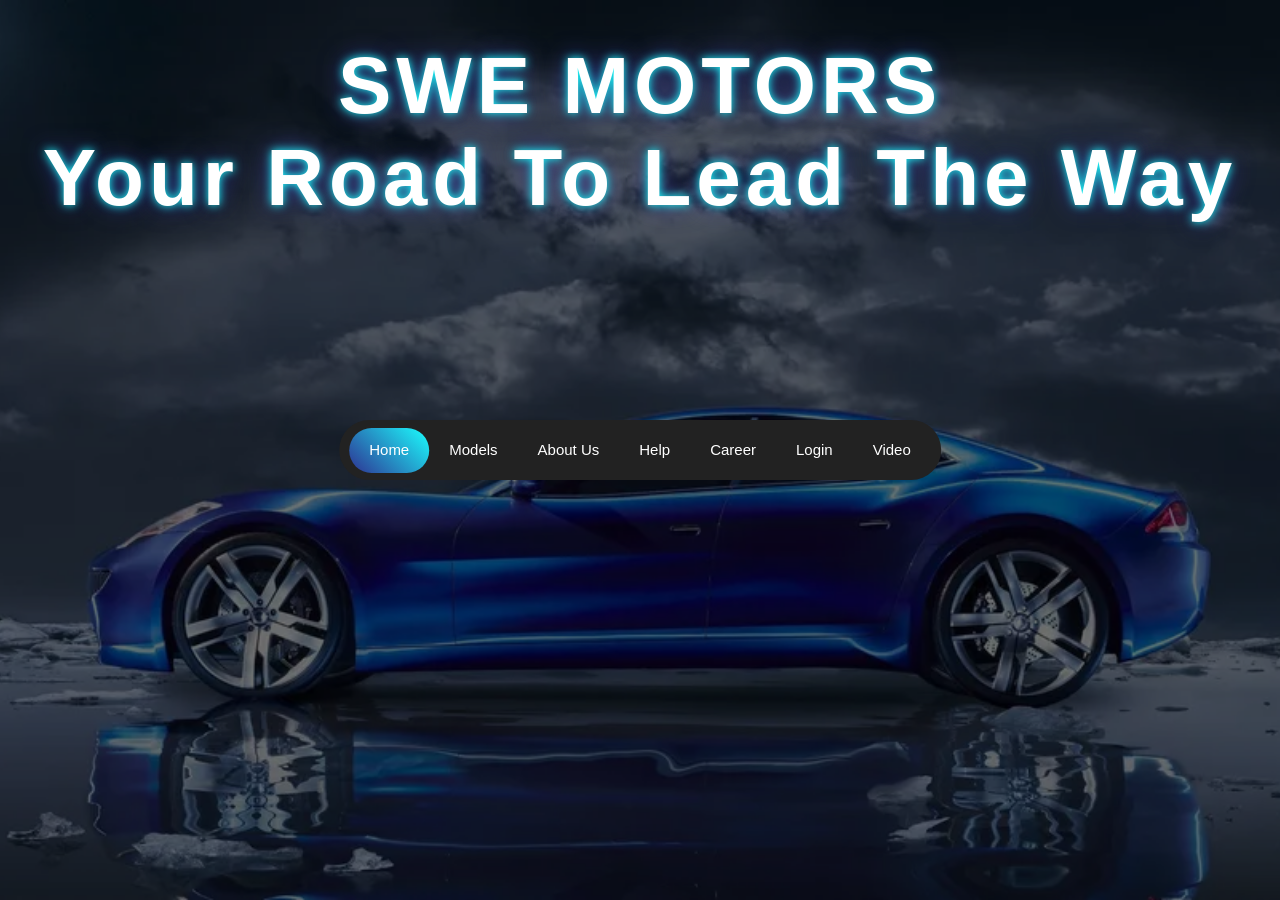
<file: docs/index.html>
<!DOCTYPE html>
<html lang="en">
<head>
<title>SWE Motors</title>
<link rel="stylesheet" href="home.css">
</head>
<body>
    <audio id="homesound" src="dragon-studio-car-engine-roaring-376881.mp3"></audio>
	<audio id="modelssound" src="hov.mp3"></audio>
    <audio id="aboutsound" src="hov.mp3"></audio>
    <audio id="helpsound" src="hov.mp3"></audio>
    <audio id="careersound" src="hov.mp3"></audio>
    <audio id="loginsound" src="hov.mp3"></audio>
    <audio id="videosound" src="hov.mp3"></audio>

	<nav class="links">

            <a href="#" data-sound = "homesound">Home </a>
            <a href="models.html" data-sound = "modelssound"> Models </a>
            <a href="aboutus.html"   data-sound = "aboutsound"> About Us </a>
            <a href="Help.html"   data-sound = "helpsound" > Help </a>
            <a href="careers.html"  data-sound = "careersound"> Career </a>
            <a href="login.html"  data-sound = "loginsound" > Login</a>
            <a href="video.html"   data-sound = "videosound"> Video</a>
			<span></span>


	</nav>
	<div class="text">
	  <h1 class="neon">SWE MOTORS<h1>
	  <h3 class="neon">Your Road To Lead The Way</h3>

	</div>

	<script>
const nav = document.querySelector('nav');
const links = nav.querySelectorAll('a');
const indicator = nav.querySelector('span');

function moveIndicator(element) {
  indicator.style.left = element.offsetLeft + 'px';
  indicator.style.width = element.offsetWidth + 'px';
}

moveIndicator(links[0]);

links.forEach(link => {
  link.addEventListener('mouseenter', (e) => {
    moveIndicator(e.target);

    // 1. hat el ID bta3 el soot mn data-sound
    const soundId = e.target.dataset.sound;
    const sound = document.getElementById(soundId);

    if (sound) {
      // 2. wa2af ay soot tany shaghal 3shan my7salsh laghbata
      document.querySelectorAll('audio').forEach(a => {
        a.pause();
        a.currentTime = 0;
      });

      // 3. sha8al el soot da
      sound.volume = 0.25;
      sound.currentTime = 0;
      sound.play().catch(err => {});
    }
  });
});

nav.addEventListener('mouseleave', () => moveIndicator(links[0]));
</script>
</body>
</html>
</file>
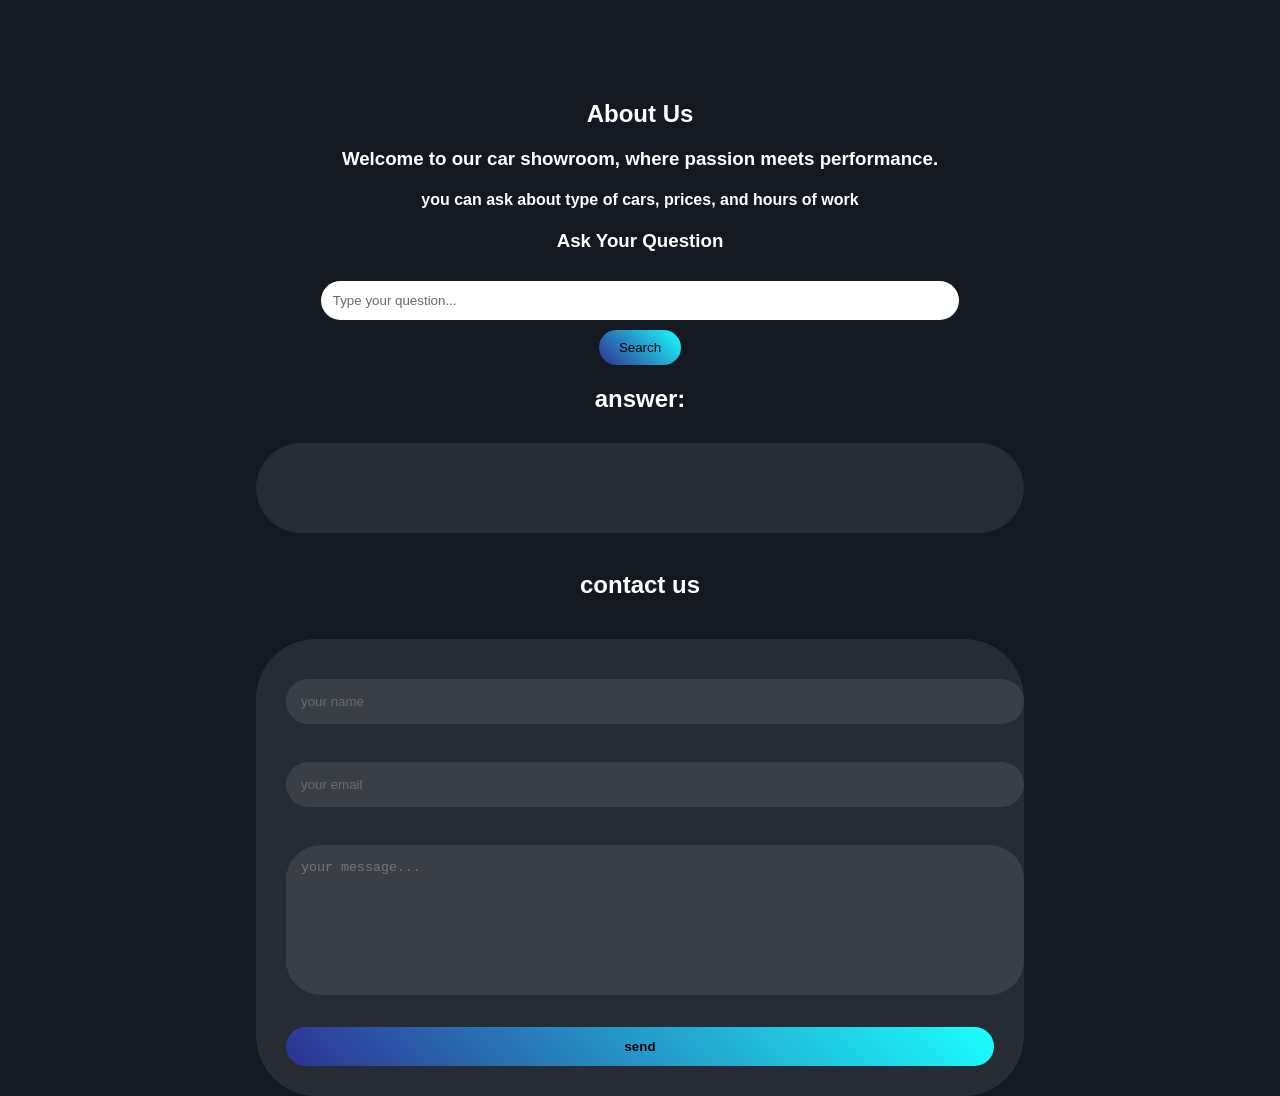
<file: docs/aboutus.html>
<!DOCTYPE html>
<html>
<head>
  <title>About Us</title>
  <link rel="stylesheet" href="about us.css">
</head>
<body>
  <section class="about">
    <h1>About Us</h1>
	<h3>
      Welcome to our car showroom, where passion meets performance.
    </h3>
	<h4>
	  you can ask about type of cars, prices, and hours of work
	</h4>
	<section class="q-box">

    <h1>Ask Your Question</h1>

    <input 
      type="text" 
      id="Question" 
      placeholder="Type your question..." 
    />
    <br>
    <button onclick="getAnswer()">Search</button>

    <h2>answer:</h2>
	<div id="answerBox"></div>

  </section>

  <script src="aboutus.js"></script>
  <br>
  <h2>contact us</h2>
  <form class="contact-form">
    <input type="text"placeholder="your name" required>
	<br>
	<br>
	<input type="email"placeholder="your email"required>
	<br>
	<br>
	<textarea placeholder="your message..."></textarea>
	<br>
	<br>
	<button type="submit">send</button>
  </form>
  
</body>
</html>
</file>
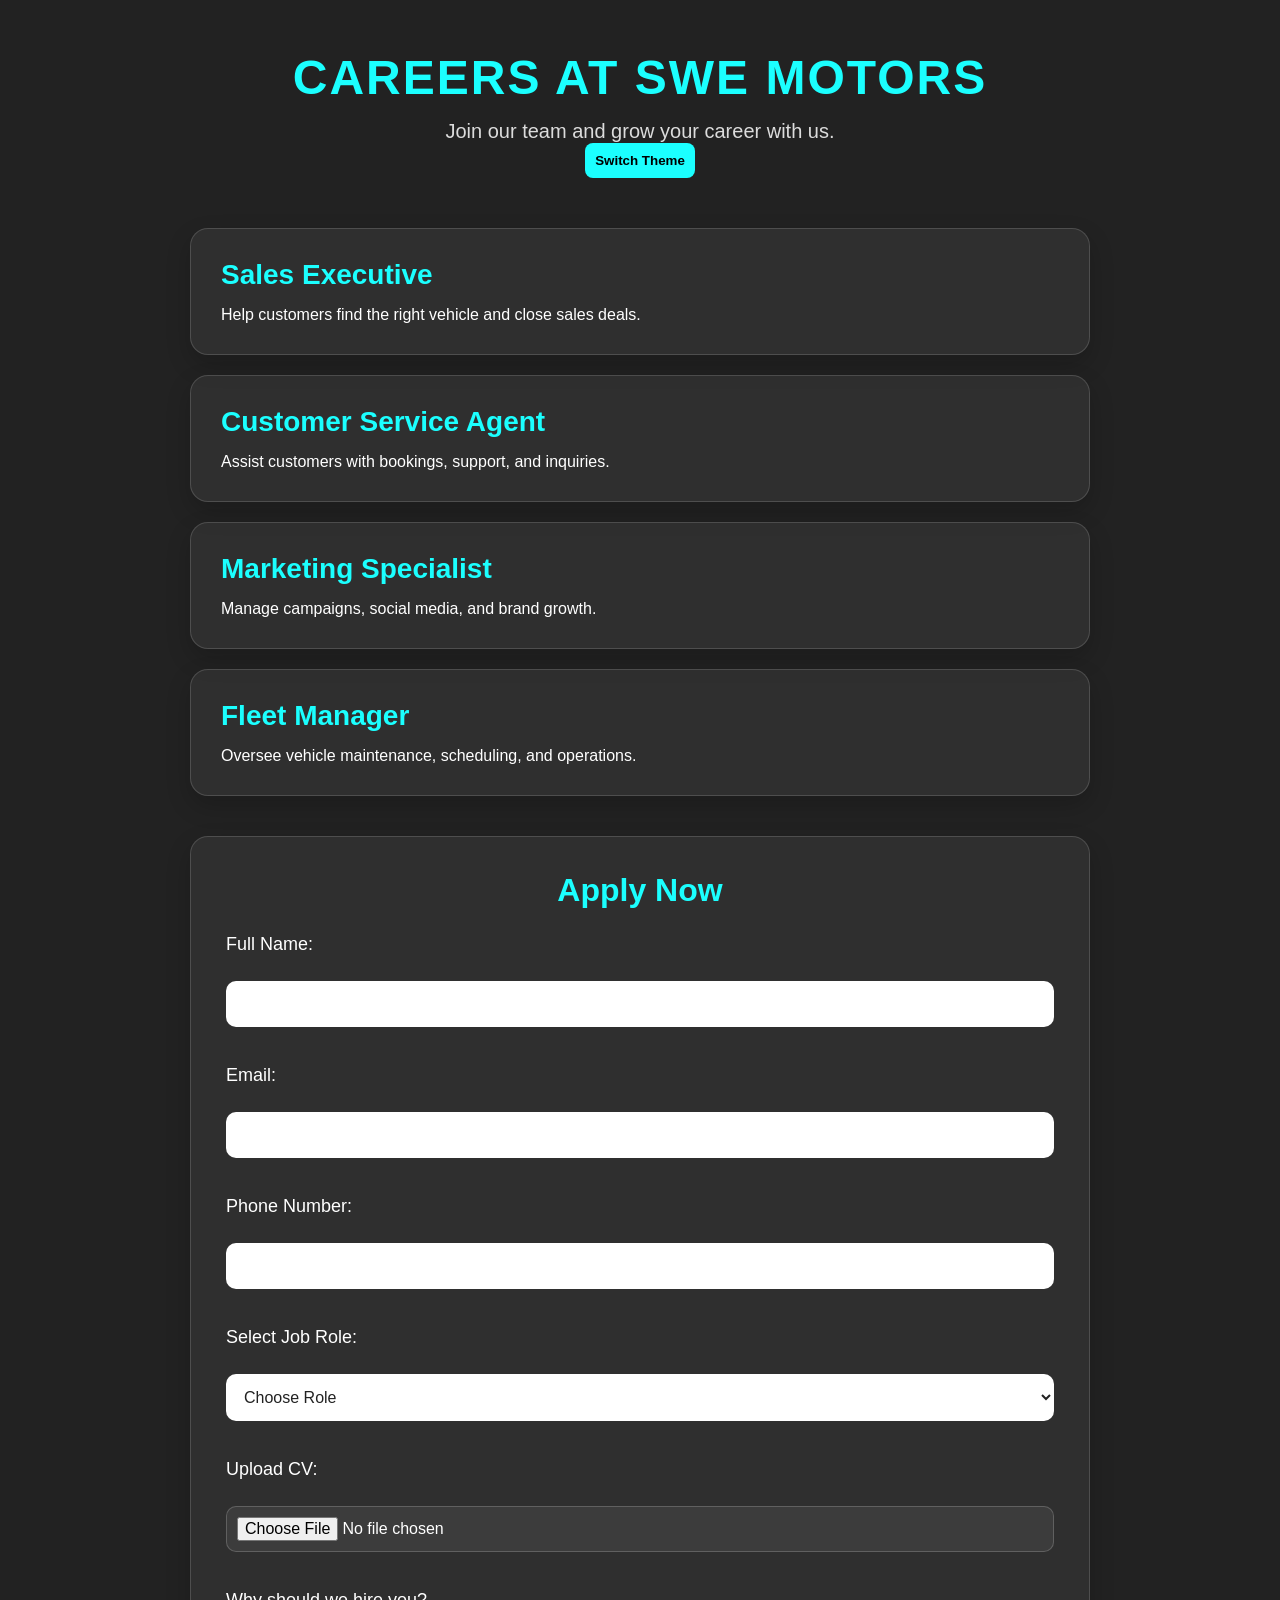
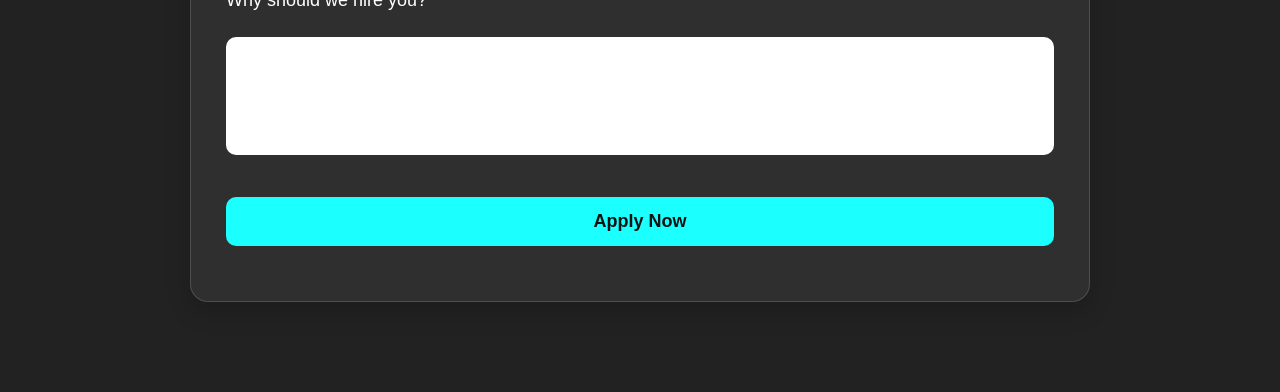
<file: docs/careers.html>
<!DOCTYPE html>
<html>
<head>
    <link rel="stylesheet" href="career.css">
    <title>Careers | SWE Motors</title>
</head>

<body class="dark-theme"> <div class="head">
        <h2>Careers at SWE Motors</h2>
        <p>Join our team and grow your career with us.</p>
        <button onclick="toggleTheme()" style="padding: 10px; cursor: pointer; border-radius: 8px; border: none; background: #1bffff; font-weight: bold;">
            Switch Theme
        </button>
    </div>

    <div class="job">
        <h2>Sales Executive</h2>
        <p>Help customers find the right vehicle and close sales deals.</p>
    </div>

    <div class="job">
        <h2>Customer Service Agent</h2>
        <p>Assist customers with bookings, support, and inquiries.</p>
    </div>

    <div class="job">
        <h2>Marketing Specialist</h2>
        <p>Manage campaigns, social media, and brand growth.</p>
    </div>

    <div class="job">
        <h2>Fleet Manager</h2>
        <p>Oversee vehicle maintenance, scheduling, and operations.</p>
    </div>

    <div class="form-section">
        <h2>Apply Now</h2>
        <form>
            <label>Full Name:</label><br>
            <input type="text" name="fullname" required><br><br>

            <label>Email:</label><br>
            <input type="email" name="email" required><br><br>

            <label>Phone Number:</label><br>
            <input type="tel" name="phone" required><br><br>

            <label>Select Job Role:</label><br>
            <select name="jobrole" required>
                <option value="">Choose Role</option>
                <option>Sales Executive</option>
                <option>Customer Service Agent</option>
                <option>Marketing Specialist</option>
                <option>Fleet Manager</option>
            </select><br><br>

            <label>Upload CV:</label><br>
            <input type="file" name="cv"><br><br>

            <label>Why should we hire you?</label><br>
            <textarea rows="5" cols="40"></textarea><br><br>

            <input type="submit" value="Apply Now">
        </form>
    </div>

    <script>
    function toggleTheme() {
        
        if (document.body.classList.contains('light-theme')) {
            document.body.classList.remove('light-theme');
            document.body.classList.add('dark-theme');
            localStorage.setItem('theme', 'dark-theme');
        } else {
            document.body.classList.remove('dark-theme');
            document.body.classList.add('light-theme');
            localStorage.setItem('theme', 'light-theme');
        }
    }

    window.onload = () => {
        const savedTheme = localStorage.getItem('theme');
        if (savedTheme) {
            document.body.className = savedTheme;
        }
    };
    </script>

</body>
</html>
</file>
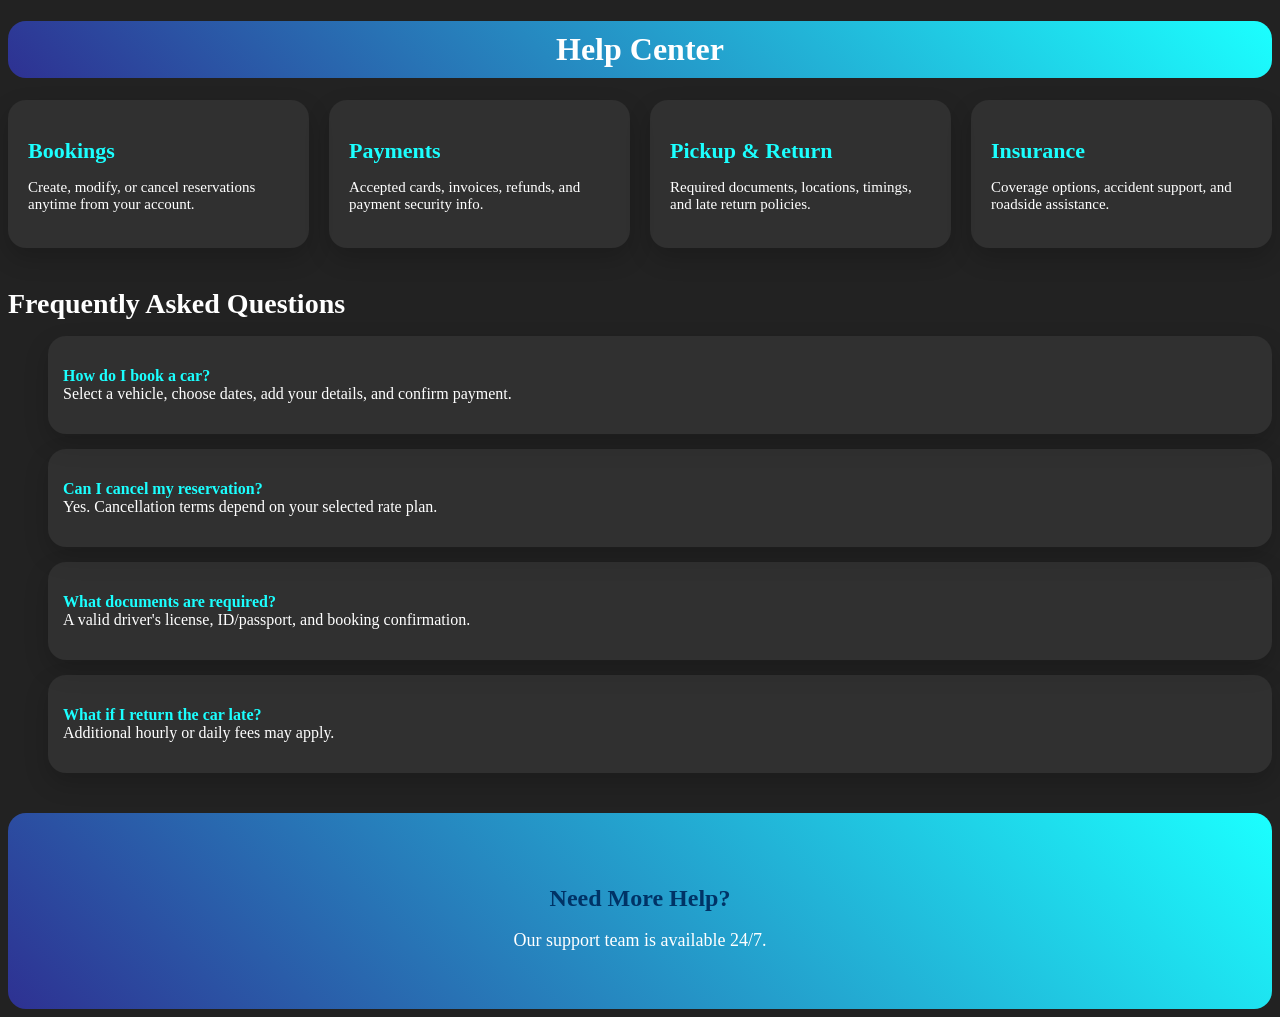
<file: docs/Help.html>
<!DOCTYPE html>
<html>
<head>
 
    <link rel="stylesheet" href="help.css">
    <title>Help Center | SWE Motors</title>
</head>

<body>
    <h1>Help Center</h1>

        <section class="one">
        <div>
		
            <h2>Bookings</h2>
            <p>Create, modify, or cancel reservations anytime from your account.</p>
        </div>
		
        <div>
            <h2>Payments</h2>
            <p>Accepted cards, invoices, refunds, and payment security info.</p>
        </div>

        <div>
            <h2>Pickup & Return</h2>
            <p>Required documents, locations, timings, and late return policies.</p>
        </div>

        <div>
            <h2>Insurance</h2>
            <p>Coverage options, accident support, and roadside assistance.</p>
        </div>
		</section>
  

    <div>
        <h3>Frequently Asked Questions</h3>
        <ul>
            <li>
                <p><strong>How do I book a car?</strong><br>
                Select a vehicle, choose dates, add your details, and confirm payment.</p>
            </li>
            <li>
                <p><strong>Can I cancel my reservation?</strong><br>
                Yes. Cancellation terms depend on your selected rate plan.</p>
            </li>
            <li>
                <p><strong>What documents are required?</strong><br>
                A valid driver's license, ID/passport, and booking confirmation.</p>
            </li>
            <li>
                <p><strong>What if I return the car late?</strong><br>
                Additional hourly or daily fees may apply.</p>
            </li>
        </ul>
    </div>

    <div class="last">
        <h4>Need More Help?</h4>
        <p>Our support team is available 24/7.</p>
    </div>
	

</body>
</html>
</file>
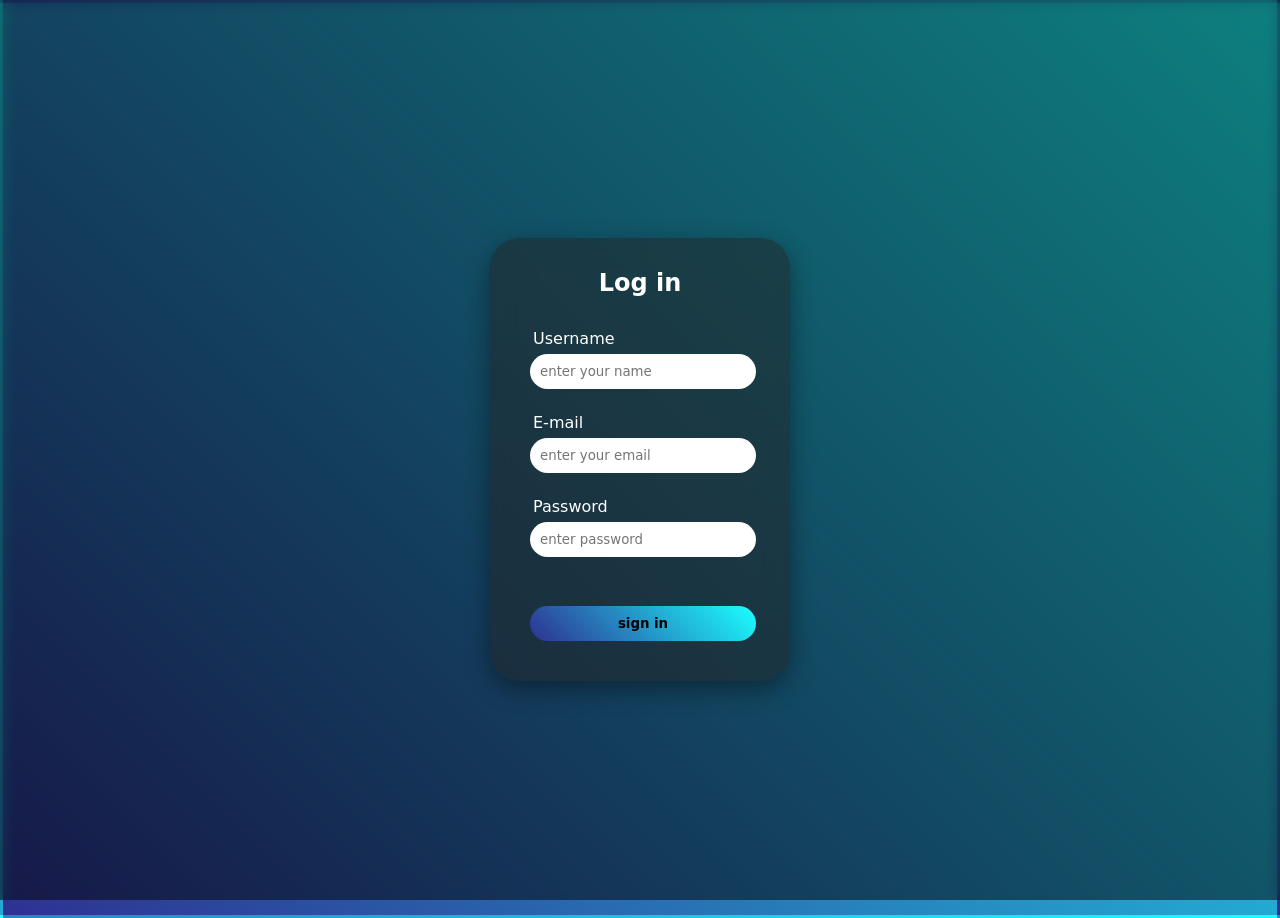
<file: docs/login.html>
<!D0CTYPE html>
<head>
  <title>SWE Motors</title>
  <link rel="stylesheet" href="login.css">
</head>
<body>
 <div class="form">
    <h2>Log in</h2>
   <form action="index.html">
	 <div class="username">
	  <label>Username</label><br>
	  <input type="text"placeholder="enter your name"required>
	 </div>
	 <div class="email">
	  <label>E-mail</label><br>
	  <input type="email"placeholder="enter your email"required>
	 </div>
	 <div class="password">
	  
	  <label>Password</label><br>
      <input type="password"placeholder="enter password"required>
	 </div>
	 <br>
	 <div class="submit">
	  <button type="submit">sign in</button>
	 </div>
	</form>
 </div>
</file>
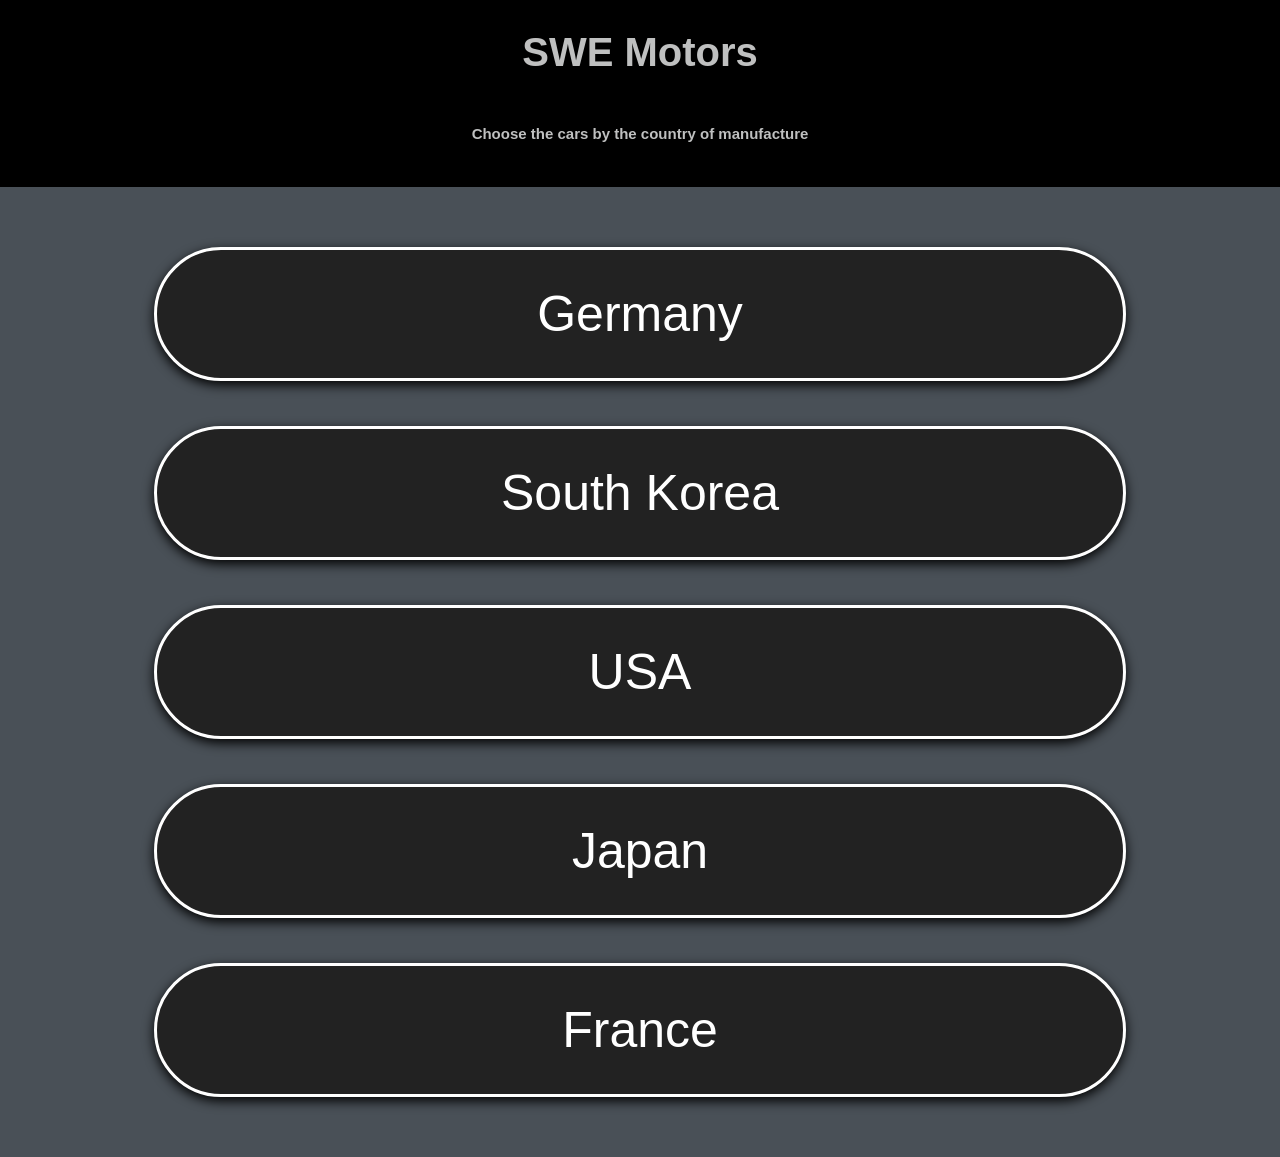
<file: docs/models.html>
<!DOCTYPE html>
<html lang = "en">
<head> 
<meta charset = "UTF-8">
<title>Models | SWE Motors</title>
<style>
    * { margin: 0px; padding: 0px; box-sizing: border-box; }
    body { 
      font-family:Arial, sans-serif; 
      background:#495057; 
      color: #222;
    }
	h1 {font-size: 40px ; text-align: center; padding-left : 80px ; padding-right : 80px ;  padding-top : 30px ;
	color : #bfc0c0 ; background-color : #000000 ;}
	.country-menu {display : flex ; gap : 50px ; font-size : 40px ; padding-left : 300px ; position : absolute ; padding-top : 40px }
	.country-menu a{color : i80erit ; cursor : point8 ; text-decoration : none ;
	text-align : center ; border : solid 2px  ; padding: 10px ; }
    .home-a {margin-bottom : 800px ; color : inherit ; position : absolute ;
	top : 20px ; font-size : 20px ; border : solid 10px ; border-radius : 0px ; text-decoration: none ; }

    .countries-grid {
      max-width: 1100px;
      margin: 60px auto;
      padding: 0 5%;
      display: grid;
      grid-template-columns: repeat(auto-fit, minmax(640px, 1fr));
      gap: 45px;
	  
    }
    .country-card {
      background:#222;
      border : solid ;
	  border-radius: 120px;
      padding: 35px 20px;
      text-align: center;
      text-decoration: none;
      color : #fff;
      box-shadow: 0 4px 12px rgba(0,0,0.08);
      transition: 0.3s;
	  font-size : 50px ;
    }
    .country-card:hover {
      transform: translateY(-8px);
      box-shadow: 0 8px 25px rgba(0,0,0,0.15);
	  background : linear-gradient(45deg,#2e3192,#1bffff);
    }
    .country-card .flag { font-size: 60px; margin-bottom: 15px; }
    .country-card h2 { font-size: 24px; margin-bottom: 8px; }
    .country-card p { color: #64748b; font-size: 14px; }
	

</style>

</head>
<body> 
<div>
<h1>
SWE Motors
<p style = "font-size : 15px ; padding-top : 50px " >Choose the cars by the country of manufacture</p>
<br>
</h1>
<main class = "countries-grid">
<a href = "german.html" class = "country-card">Germany</a>
<a href = "korean.html" class = "country-card">South Korea</a>
<a href = "USA.html" class = "country-card">USA</a>
<a href = "japanese.html" class = "country-card">Japan</a>
<a href = "french.html" class = "country-card">France</a>

</main>


</body>

</html>
</file>
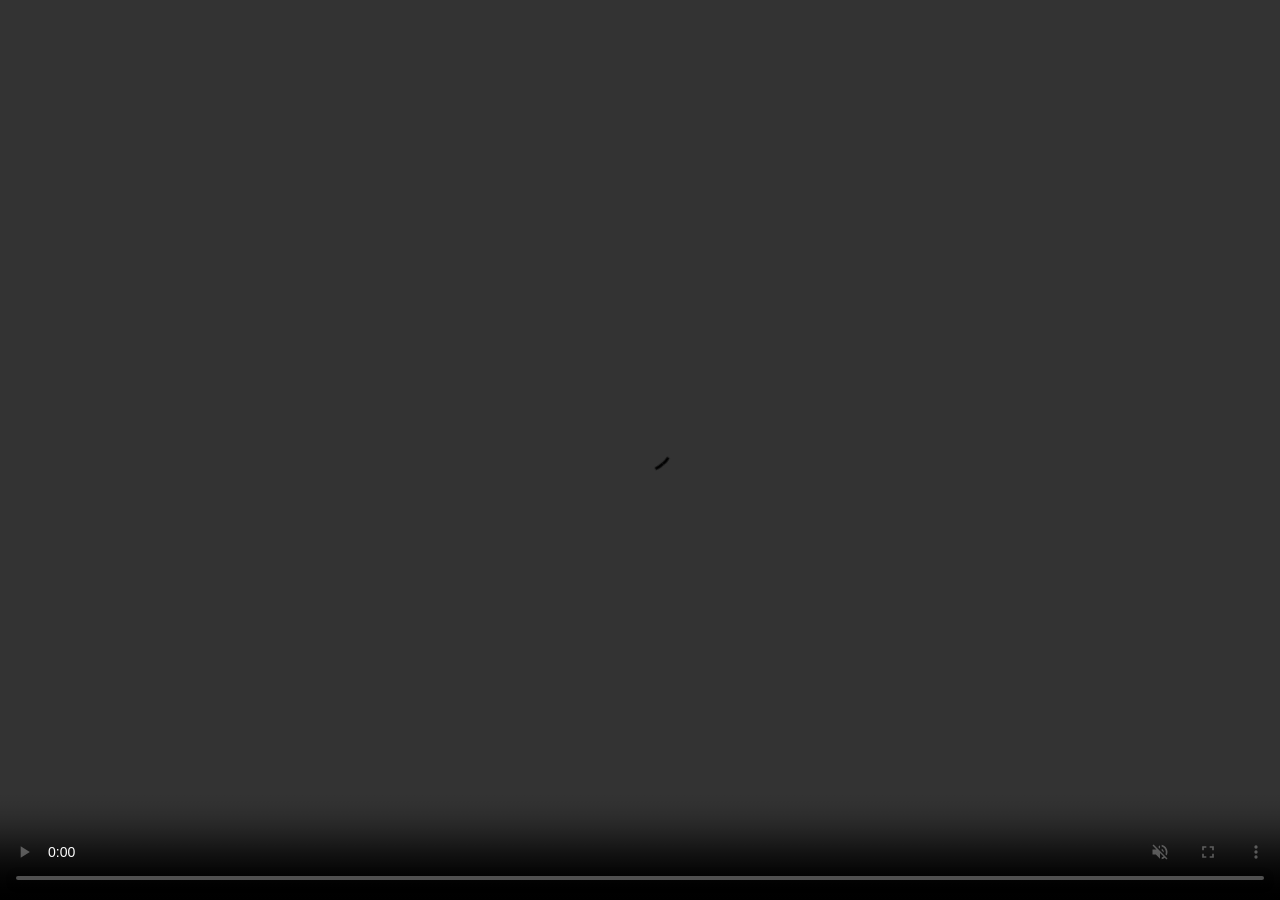
<file: docs/video.html>
<!DOCTYPE html>
<html>
<head>
  <title>video</title>
  <link rel="stylesheet"href="video.css">
<body>
 <div class="video-wrapper">
  <video autoplay muted controls class="video">
    <source src="video.mp4"type="video/mp4">
  </video>
  </div>
</body>
</html>
</file>
<file: docs/home.css>
*{
    margin:0;
    padding:0;
    box-sizing:border-box;
    font-family:sans-serif;
}

body{
    min-height:100vh;
    display:flex;
    flex-direction:column;
    align-items:center;

    background-image:url("blue-car-ixufzarso9rfsgwf.webp");
    background-size:cover;
    background-position:center;
    background-repeat:no-repeat;

    position:relative;
}


body::before{
    content:"";
    position:absolute;
    inset:0;
    background:rgba(0,0,0,0.55);
    z-index:0;
}


.text, nav{
    position:relative;
    z-index:2;
}


.text{
    margin-top:40px;
    text-align:center;
}

.neon{
    font-size:5em;
    color:#fff;
    letter-spacing:5px;
    text-shadow:
        0 0 10px #1bffff,
        0 0 25px #2e3192;
}


nav{
    width: fit-content; 
    padding: 0 10px;
    height:60px;
    background:#222;
    border-radius:50px;
    display:flex;
    align-items:center;
    position:absolute;
    top:50%;
    left:50%;
    transform:translate(-50%, -50%);
}

nav a{
    color:#fff;
    text-decoration:none;
    padding: 0 20px; 
    line-height:60px;
    position:relative;
    z-index:2;
    font-size: 15px;
    white-space: nowrap; 
}

nav span{
    position:absolute;
    height: 45px;
    top: 7.5px;
    left: 0;
    background:linear-gradient(45deg,#2e3192,#1bffff);
    border-radius:50px;
    transition: all 0.3s ease; 
    z-index:1;
}
</file>
<file: docs/about us.css>
body {
  font-family: Arial;
  background:#131821 ;
  height:100%;
  width:100%;
  background-position:center;
  background-size:cover;
  margin:0;
  padding:0;
  background-repeat:no-repeat;
  color: white;
  
  text-align: center;
  padding-top: 80px;
  
}

.about {
  width: 60%;
  margin: auto;
}

input {
  width: 80%;
  padding: 12px;
  border-radius: 20px;
  border: none;
  margin: 10px;
}

button {
  padding: 10px 20px;
  border: none;
  background: linear-gradient(45deg,#2e3192,#1bffff);
  cursor: pointer;
  border-radius: 20px;
  transition: 0.3s;
}

#answerBox {
  margin-top: 30px;
  padding: 20px;
  background: #262b34;
  backdrop-filter: blur(12px);
  border: none;
  border-radius: 50px;
  min-height: 50px;
  
}
.contact-form {
  margin-top: 40px;
  background:#262b34;
  backdrop-filter: blur(10px);
  padding: 30px;
  border-radius: 60px;
  box-shadow: #676a71;
}


.contact-form h2 {
  color: #1bffff;
  margin-bottom: 15px;
}

.contact-form input,
.contact-form textarea {
  width: 100%;
  padding: 15px;
  margin: 10px 0;
  border-radius: 35px;
  border: none;
  outline: none;
  background:  #3a3f47;
  color: #676a71;
  transition: 0.3s;
}
input::placeholder {
  color: #676a71;
}


.contact-form input:focus,
.contact-form textarea:focus {
  background: #262b34;
  box-shadow: 0 0 8px #1bffff;
}


.contact-form textarea {
  height: 120px;
  resize: none;
}


.contact-form button {
  width: 100%;
  padding: 12px;
  background: linear-gradient(45deg,#2e3192,#1bffff);
  color: black;
  border: none;
  border-radius: 30px;
  font-weight: bold;
  cursor: pointer;
  transition: 0.3s;
}

.contact-form button:hover {
  background: #00c9c9;
  transform: scale(1.02);
}
</file>
<file: docs/career.css>
*{
    margin:0;
    padding:0;
    box-sizing:border-box;
    font-family:sans-serif;
}

body{
    background-color:#222;
    min-height:100vh;
    padding:50px 20px;
    color:#FFFFFF;
}


.head{
    text-align:center;
    margin-bottom:50px;
}

.head h2{
    font-size:48px;
    margin-bottom:15px;
    color:#1bffff;
    letter-spacing:2px;
    text-transform:uppercase;
}

.head p{
    font-size:20px;
    color:#DCDCDC;
}

.job{
    background:#FFFFFF10;
    border:1px solid #FFFFFF25;
    padding:30px;
    margin:20px auto;
    max-width:900px;
    border-radius:18px;
    box-shadow:0 10px 25px #00000030;
    transition:0.4s ease;
}

.job:hover{
    transform:translateY(-8px) scale(1.02);
    background:#FFFFFF18;
}

.job h2{
    font-size:28px;
    margin-bottom:15px;
    color:#1bffff;
}
*{
    margin:0;
    padding:0;
    box-sizing:border-box;
    font-family:sans-serif;
}

body{
    background-color:#222;
    min-height:100vh;
    padding:50px 20px;
    color:#FFFFFF;
}

.head{
    text-align:center;
    margin-bottom:50px;
}

.head h2{
    font-size:48px;
    margin-bottom:15px;
    color:#1bffff;
    letter-spacing:2px;
    text-transform:uppercase;
}

.head p{
    font-size:20px;
    color:#DCDCDC;
}

.job{
    background:#FFFFFF10;
    border:1px solid #FFFFFF25;
    padding:30px;
    margin:20px auto;
    max-width:900px;
    border-radius:18px;
    box-shadow:0 10px 25px #00000030;
    transition:0.4s ease;
}

.job:hover{
    transform:translateY(-8px) scale(1.02);
    background:#FFFFFF18;
}

.job h2{
    font-size:28px;
    margin-bottom:15px;
    color:#1bffff;
}
.form-section{
    background:#FFFFFF10;
    border:1px solid #FFFFFF25;
    padding:35px;
    margin:40px auto;
    max-width:900px;
    border-radius:18px;
    box-shadow:0 10px 25px #00000030;
}

.form-section h2{
    text-align:center;
    font-size:32px;
    margin-bottom:25px;
    color:#1bffff;
}

.form-section label{
    font-size:18px;
    display:block;
    margin-bottom:8px;
    color:#FFFFFF;
}

.form-section input,
.form-section select,
.form-section textarea{
    width:100%;
    padding:14px;
    margin-bottom:20px;
    border:none;
    border-radius:10px;
    font-size:16px;
    outline:none;
    background:#FFFFFF;
    color:#222;
}

.form-section textarea{
    resize:none;
}
.form-section input[type="file"]{
    background:#FFFFFF10;
    color:#FFFFFF;
    border:1px solid #FFFFFF30;
    padding:10px;
}

.form-section input[type="submit"]{
    background:#1bffff;
    color:#111;
    font-size:18px;
    font-weight:bold;
    cursor:pointer;
    transition:0.3s ease;
}

.form-section input[type="submit"]:hover{
    background:#00d9d9;
    transform:scale(1.03);
}

/* LIGHT THEME DEFINITIONS */
body.light-theme {
    background-color: #f0f2f5;
    color: #1a1a1a;
}

body.light-theme .head h2, 
body.light-theme .job h2, 
body.light-theme .form-section h2 {
    color: #005a5a; /* Darker teal for contrast */
}

body.light-theme .job, 
body.light-theme .form-section {
    background: #ffffff;
    border: 1px solid #d1d1d1;
    box-shadow: 0 4px 15px rgba(0,0,0,0.1);
}

body.light-theme .head p {
    color: #444;
}

body.light-theme label {
    color: #1a1a1a;
}

body.light-theme input, 
body.light-theme select, 
body.light-theme textarea {
    background: #e9ecef;
    border: 1px solid #ced4da;
    color: #000;
}
</file>
<file: docs/help.css>
body{
	background-color:#222;
}



h1{
	background:linear-gradient(45deg,#2e3192,#1bffff);
	text-align:center ;
	Color : #fff;
	padding-top:10px;
	padding-bottom:10px;
	border-radius:18px;
}

.one {
    display: grid;
    grid-template-columns: repeat(auto-fit, minmax(220px, 1fr));
    gap: 20px;
    margin-bottom: 40px;
}
.one div {
    background-color:#FFFFFF10;
    padding: 20px;
    border-radius:18px;
    box-shadow:0 10px 25px #00000030;
    transition: 0.3s;
}

.one div:hover {
    transform: translateY(-5px);
}

.one h2 {
    color:#1bffff;
    margin-bottom: 10px;
    font-size: 22px;
}

.one p {
    color: #fff;
    font-size: 15px;
}



h3 {
    color:#fff;
    margin-bottom: 15px;
    font-size: 28px;
}

ul {
    list-style: none;
    margin-bottom: 40px;
}

li {
    background-color:#FFFFFF10;
	color:#fff;
    padding: 15px;
    margin-bottom: 15px;
    border-radius:18px;
	box-shadow:0 10px 25px #00000030;
}

li strong {
    color:#1bffff;
}
li:hover{
    transform: translateY(-5px);
}

h4 {
    color: #003366;
    font-size: 24px;
    margin-bottom: 10px;
}


.last p {
    font-size: 18px;
	text-align:center;
	color:#fff;
}
h4{
	text-align:center
}
	
.last{
	background:linear-gradient(45deg,#2e3192,#1bffff);
	padding-top:40px;
	padding-bottom:40px;
	border-radius:18px;
}
</file>
<file: docs/login.css>
* {
  margin: 3px;
  padding: 3px;
  box-sizing: border-box;
  font-family: system-ui, sans-serif;
}

body {
  height: 100vh;
  display: flex;
  justify-content: center;
  align-items: center;

  background:linear-gradient(45deg,#2e3192,#1bffff);
}


body::before {
  content: "";
  position: fixed;
  inset: 0;

  background: rgba(0, 0, 0, 0.5);
  backdrop-filter: blur(6px);
}


.form {
  position: relative;
  z-index: 1;

  width: 300px;
  padding: 25px;

  background: rgba(34, 34, 34, 0.5);
  backdrop-filter: blur(15px);

  border-radius: 30px;
  color: #fff;

  box-shadow: 0 8px 25px rgba(0,0,0,0.4);
}


.form h2 {
  text-align: center;
  margin-bottom: 20px;
}


input {
  width: 100%;
  padding: 10px;
  margin-top: 6px;
  margin-bottom: 15px;

  border: none;
  outline: none;
  border-radius: 20px;
}


button {
  width: 100%;
  padding: 10px;

  border: none;
  border-radius: 20px;

  background:linear-gradient(45deg,#2e3192,#1bffff);
  font-weight: bold;
  cursor: pointer;

  transition: 0.3s;
}

button:hover {
  background: #00c2c2;
}
</file>
<file: docs/video.css>
body {
  margin: 0;
  padding: 0;
}

.video {
  width:100%;
  height: 100vh;
  object-fit: cover;
  display: block;
  position:fixed;
  top:0;
  left:0;
  z-index:-1;
}
video{
	max-width:100%;
}
</file>
